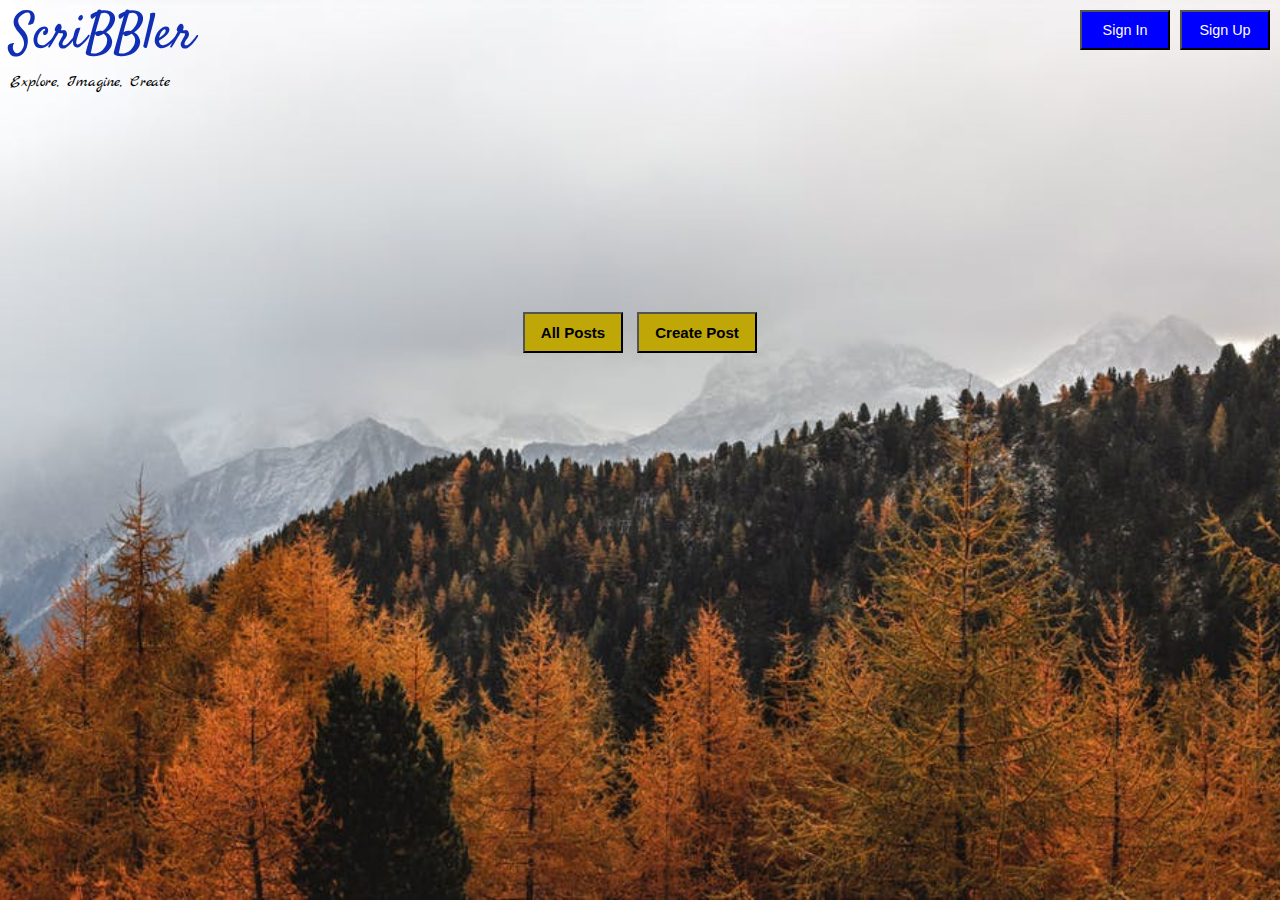
<file: index.html>
<!DOCTYPE html>
<html>
<head>
    <meta charset="UTF-8">
    <meta name="viewport" content="width=device-width,initial-scale=1.0">
    <meta http-equiv="X-UA-Compatible" content="ie-edge">
    
    <!-- Place all CSS for header in this file -->
    <link href='css\header.css' rel='stylesheet' type='text/css'>

    <!-- Place all CSS for the rest of the elements in this file -->
    <link href='css\index.css' rel='stylesheet' type='text/css'>

	<!-- Place all CSS for fonts in this file -->
    <link href='css\font.css' rel='stylesheet' type='text/css'>

</head>
<body>
    <div id="main-container-div">

        <div class="header">

        	<!-- Insert code for Sign Up, Sign In button here. Add code for "ScriBBler" heading and the sub-heading -->
          
                <input class="topBtn" type="button" value="Sign Up"> 
                <input class="topBtn" type="button" value="Sign In">
                <a id="webpageTitle" class="logoTitle">ScriBBler</a> 
                <p class="middleTxt">Explore, Imagine, Create</p>

        </div>
           
        <div class="postButtons">

                <!-- Insert code for All Posts & Create Post button here --> 
		<!--href in the below anchor tag links to bloglist.html-->
                <button type="button" class = "centreButtonOne" value="All Posts" ><a href="html/bloglist.html">All Posts</a></button> <!--/* changed*/--> 
                <input type="button" id="createPost" class ="centreButtonTwo" value="Create Post">	

         </div>
	    
     </div>
     
     <div>
	     <!-- Insert code for Sign In modal here -->
	          <!-- The Modal -->
	     <div id="myModal" class="modal">
		    <!-- Modal content -->
		     <div class="modal-content">
			     <span class="close">&times;</span>
			     <div class="modalHeader">
				     <h3 class="modalTitle">Welcome Back!</h3>
				     <!--hr tag makes horizontal rule -->
				     <hr id="hr">
			     </div>
                     <div class="modal-body">
			     <form>
				    <div>
					    <label>Username</label>
					    <input class="inputField" type="text" placeholder="Enter Username" required>
                                    </div>
                                    <div>
					    <label>Password</label>
                                            <input class="inputField" type="password" placeholder="Enter Password" required>
                                    </div>
				                <!-- Sign In button  -->
                                    <button type="submit" class="buttonColor">Sign In</button>
				        <!-- If the user is not a member then they can press signUp button which takes them to sign Up page-->
                                    <div class="not">Not a member?
                                        <span class="sign">sign Up</span>
                                    </div>
                             </form>
		     </div>
               </div>
      </div>

      <div>
	      <!-- Insert code for Sign Up modal here -->
	      <!-- The Modal -->
	      <div class="modal">
		      <!-- Modal content -->
		      <div class="modalContent">
			      <span class="close">&times;</span>
			      <div class="modalHeader">
				      <h3 class="modalTitle">Get Started</h3>
				      <!--hr tag makes horizontal rule -->
                                      <hr id="hr">
			      </div>
		              <div class="modalBody">
				      <form>
					      <div>
						      <label>Full Name</label>
                                                      <input class="inputField" type="text" placeholder="Enter Full Name" required>
					      </div>
                                              <div>
						      <label>Username</label>
                                                      <input class="inputField" type="text" placeholder="Enter Username" required>
					      </div>
                                              <div>
						      <label>Password</label>
                                                      <input class="inputField" type="password" placeholder="Enter password" required>
					      </div>
                                              <div>
						      <label>Confirm Password</label>
                                                      <input class="inputField" type="password" placeholder="Confirm Password" required>
                                              </div>
                                              <button class="buttonColor" type="submit">Sign Up</button>
				      </form>
		               </div>          
                       </div>
               </div>

      </div>
      <div>
	      <!-- Insert code for Create Post modal here -->
	      <!-- The Modal -->
	      <div class="modal">
		      <!-- Modal content -->
		      <div class="modalcontent">
			      <span class="close">&times;</span>
			      <div class="modalHeader">
				      <h1 class="modalTitle">Create Post</h1>
				      <!--hr tag makes horizontal rule -->
                                      <hr id="hr">
			      </div>
			      <div class="modalbody">
				      <form>
					      <div>
						      <label>Title</label>
                                                      <input class="inputField1" type="text" placeholder="Enter title" required>
					      </div>
                                              <div>
						      <label>Content for post</label>
                                                      <input class="textarea" type="textarea" rows="20" cols="50" placeholder="Enter Anything" required>
					      </div>
                                              <div>
						      <label>For whom??</label>
						      <!--select tag selects the option for whom it must be show  -->
						      <select>
							      <option value="Public">Public</option>
                                                              <option value="Private">Private</option>
                                                              <option value="closeFriends">closeFriends</option>
                                                      </select>
					      </div>
                                              <button class="buttonColorOne" type="submit">Post</button>
                                              <button class="red" type="submit" onclick="remove()">Cancel</button>
                                       </form>
                               </div>

                        </div>
	       </div>
       </div>
	     <!-- Place all Javascript for rest of the elements in this file -->
	     <script src="js\index.js"></script>
</body>
</html>
</file>
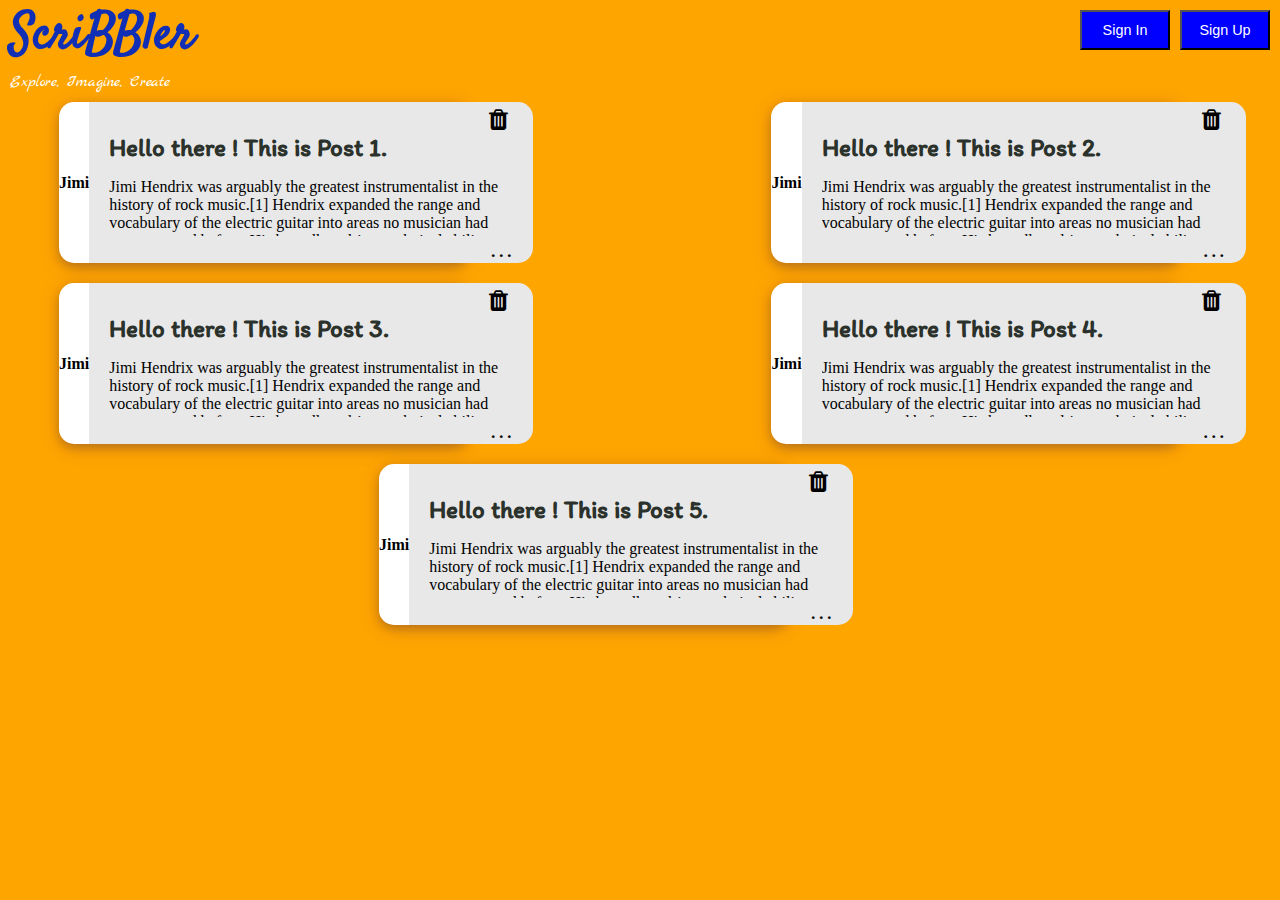
<file: html/bloglist.html>
<!DOCTYPE html>
<html>

<head>
    <link href='..\css\bloglist.css' rel='stylesheet' type='text/css'>    
    <link href='..\css\header.css' rel='stylesheet' type='text/css'>
    <link href='..\css\font.css' rel='stylesheet' type='text/css'>
    <link rel="stylesheet" href="..\font-awesome-4.7.0/css/font-awesome.min.css">
    <style>
    </style>
</head>
<body>
    <div id="main-container-div">
          <!-- Insert code for Sign Up, Sign In button here. 
                 Add code for "ScriBBler" heading and the sub-heading -->
        <div class="header">
                <input onclick="signup()" class="topBtn" type="button" value="Sign Up"> 
                <input onclick="signin()" class="topBtn" type="button" value="Sign In">
                <a id="webpageTitle" class="logoTitle">ScriBBler</a>
                <p class="middleTxt">Explore, Imagine, Create</p> 

        </div>
    </div>
    <div>
    <div id="myMdl" class="mdl">
            <div class="mdl-cntent">
                    <span class="closeOne">&times;</span>
                    <div class="modalHeader">
                    <h3 class="modalTitle">Welcome Back</h3>
                    <hr>
                    </div>
                    <div class="modal-body">
                            <form>
                                    <div>
                                    <span class="Username">Username</span>
                                      <input  class="inputField" type="text" placeholder="Enter Username" required>
                                    </div>
                                     <div>              
                                        <span class="psw">Password</span>
                                      <input  class="inputField" type="password" placeholder="Enter Password" required>
                                    </div>
                                    <button type="submit" class="btnColor">Sign In</button>
                                    <div class="not">Not a member?
                                        <span class="sign">Signup</span>
                                    </div>
                            </form>   
                          
                  </div>
                  </div>
                </div>

        <div>
                <div>
                        <div class="mdl">
                                <div class="modalCntent">
                                      <span class="closeOne">&times;</span>
                                      <div id="dect"class="modalHeader">
                                              <h3 class="modalTitle">Get Started</h3>
                                              <hr>
                                      </div>
                                      <div class="modalBody">
                                              <form>
                                                      <div>
                                                              <label>Full Name</label>
                                                              <input class="inputFieldOne" type="text" placeholder="Enter Full Name" required>
                                                      </div>
                                                      <div>
                                                              <label>Username</label>
                                                              <input class="inputFieldOne" type="text" placeholder="Enter Username" required>
                                                      </div>
                                                      <div>
                                                              <label>Password</label>
                                                              <input class="inputFieldOne" type="password" placeholder="Enter password" required>
                                                      </div>
                                                      <div>
                                                              <label>Confirm Password</label>
                                                              <input class="inputFieldOne" type="password" placeholder="Confirm Password" required>
                                                      </div>
                                                      <button class="btnColorOne" type="submit">Sign Up</button>
                                              </form>
              
                                      </div>                                       
                                </div>
                        </div>
        </div>


        <div class="allPostsContainer">
                <div class="post" id="fpost">
                    <div class="post-left">
                        <p class="post-username">Jimi</p>
                    </div>
                    <div class="post-content">
                        
                        <!-- Insert code for Trash icon here -->
                        <i id="myBtn" class="fa fa-trash" style="font-size: 24px" aria-sort="ascending"></i>
                        <span class="post-title">Hello there ! This is Post 1. </span>
                        <p class="post-desc">Jimi Hendrix was arguably the greatest instrumentalist in the history of rock music.[1] Hendrix expanded the range and vocabulary of the electric guitar into areas no musician had ever ventured before. His boundless drive, technical ability and creative application of such effects as distortion forever transformed the sound of rock and roll. While creating his unique musical voice and guitar style, Hendrix synthesized diverse genres, including blues, R&B, soul, British rock, American folk music, 1950s rock and roll, psychedelic and jazz.</p>
                        <!-- Insert code for ... icon here -->
                        <span onclick="window.location.href='post.html'" id="dots" style="font-size:24px">&#x2026;</span>
            
                    </div>
                        
                </div>
                <div class="post" id="spost">
                <div class="post-left">
                    <p class="post-username">Jimi</p>
                </div>
                <div class="post-content">
                    
                    <!-- Insert code for Trash icon here -->
                    <i id="myBtn" class="fa fa-trash" style="font-size: 24px" aria-sort="ascending"></i>
                    <span class="post-title">Hello there ! This is Post 2. </span>
                    <p class="post-desc">Jimi Hendrix was arguably the greatest instrumentalist in the history of rock music.[1] Hendrix expanded the range and vocabulary of the electric guitar into areas no musician had ever ventured before. His boundless drive, technical ability and creative application of such effects as distortion forever transformed the sound of rock and roll. While creating his unique musical voice and guitar style, Hendrix synthesized diverse genres, including blues, R&B, soul, British rock, American folk music, 1950s rock and roll, psychedelic and jazz.</p>
                    <!-- Insert code for ... icon here -->
                    <span onclick="window.location.href='post.html'" id="dots" style="font-size:24px">&#x2026;</span>
            
                </div>
            </div>
                <div class="post" id="tpost">
                    <div class="post-left">
                        <p class="post-username">Jimi</p>
                    </div>
                    <div class="post-content">
            
                        <!-- Insert code for Trash icon here -->
                        <i id="myBtn" class="fa fa-trash" style="font-size: 24px" aria-sort="ascending"></i>
            
                            <span class="post-title">Hello there ! This is Post 3. </span>
                            <p class="post-desc">Jimi Hendrix was arguably the greatest instrumentalist in the history of rock music.[1] Hendrix expanded the range and vocabulary of the electric guitar into areas no musician had ever ventured before. His boundless drive, technical ability and creative application of such effects as distortion forever transformed the sound of rock and roll. While creating his unique musical voice and guitar style, Hendrix synthesized diverse genres, including blues, R&B, soul, British rock, American folk music, 1950s rock and roll, psychedelic and jazz.</p>
            
                        <!-- Insert code for ... icon here -->
                        <span onclick="window.location.href='post.html'" id="dots" style="font-size:24px">&#x2026;</span>
            
            
                    </div>
                   
                </div>
                <div class="post" id="fopost">
                    <div class="post-left" id="post-right">
                        <p class="post-username">Jimi</p>
                    </div>
                    <div class="post-content">
            
                        <!-- Insert code for Trash icon here -->
                        <i id="myBtn" class="fa fa-trash" style="font-size: 24px" aria-sort="ascending"></i>
            
                            <span class="post-title">Hello there ! This is Post 4. </span>
                            <p class="post-desc">Jimi Hendrix was arguably the greatest instrumentalist in the history of rock music.[1] Hendrix expanded the range and vocabulary of the electric guitar into areas no musician had ever ventured before. His boundless drive, technical ability and creative application of such effects as distortion forever transformed the sound of rock and roll. While creating his unique musical voice and guitar style, Hendrix synthesized diverse genres, including blues, R&B, soul, British rock, American folk music, 1950s rock and roll, psychedelic and jazz.</p>
            
                        <!-- Insert code for ... icon here -->
                        <span onclick="window.location.href='post.html'" id="dots" style="font-size:24px">&#x2026;</span>
            
            
                    </div>
                </div>
            
                <div class="post" id="postMiddle">
                        <div class="post-left" id="post-center">
                            <p class="post-username">Jimi</p>
                        </div>
                        <div class="post-content">
            
                            <!-- Insert code for Trash icon here -->
                            <i id="myBtn" class="fa fa-trash" style="font-size: 24px" aria-sort="ascending"></i>
            
                                <span class="post-title">Hello there ! This is Post 5. </span>
                                <p class="post-desc">Jimi Hendrix was arguably the greatest instrumentalist in the history of rock music.[1] Hendrix expanded the range and vocabulary of the electric guitar into areas no musician had ever ventured before. His boundless drive, technical ability and creative application of such effects as distortion forever transformed the sound of rock and roll. While creating his unique musical voice and guitar style, Hendrix synthesized diverse genres, including blues, R&B, soul, British rock, American folk music, 1950s rock and roll, psychedelic and jazz.</p>
                            
                            <!-- Insert code for ... icon here -->
                            <span onclick="window.location.href='post.html'" id="dots" style="font-size:24px">&#x2026;</span>
            
                        
                        </div>
                    </div>
            
                    <div>
            
                        <!-- The Modal -->
                       <div id="myModal" class="modalThree">
                           <!-- Insert code for delete modal here -->
                        
            
                        <!-- Modal content -->
                        <div class="modal-content">
                            
                            <div class="modal-body">
                              <p class="sure">Are you sure you want to delete this post?</p>
                              <button class="redColor" type="submit">Yes</button>
                              <button class="greenColor" type="submit" onclick="remove()">No</button>
                            </div>
                            
                          </div>
            
              
                      </div>
                    </div>
                    
                </div>
  <script src="..\js\bloglist.js">  </script>
    <script src="..\js\header.js"> </script>
</body>

</html>
</file>
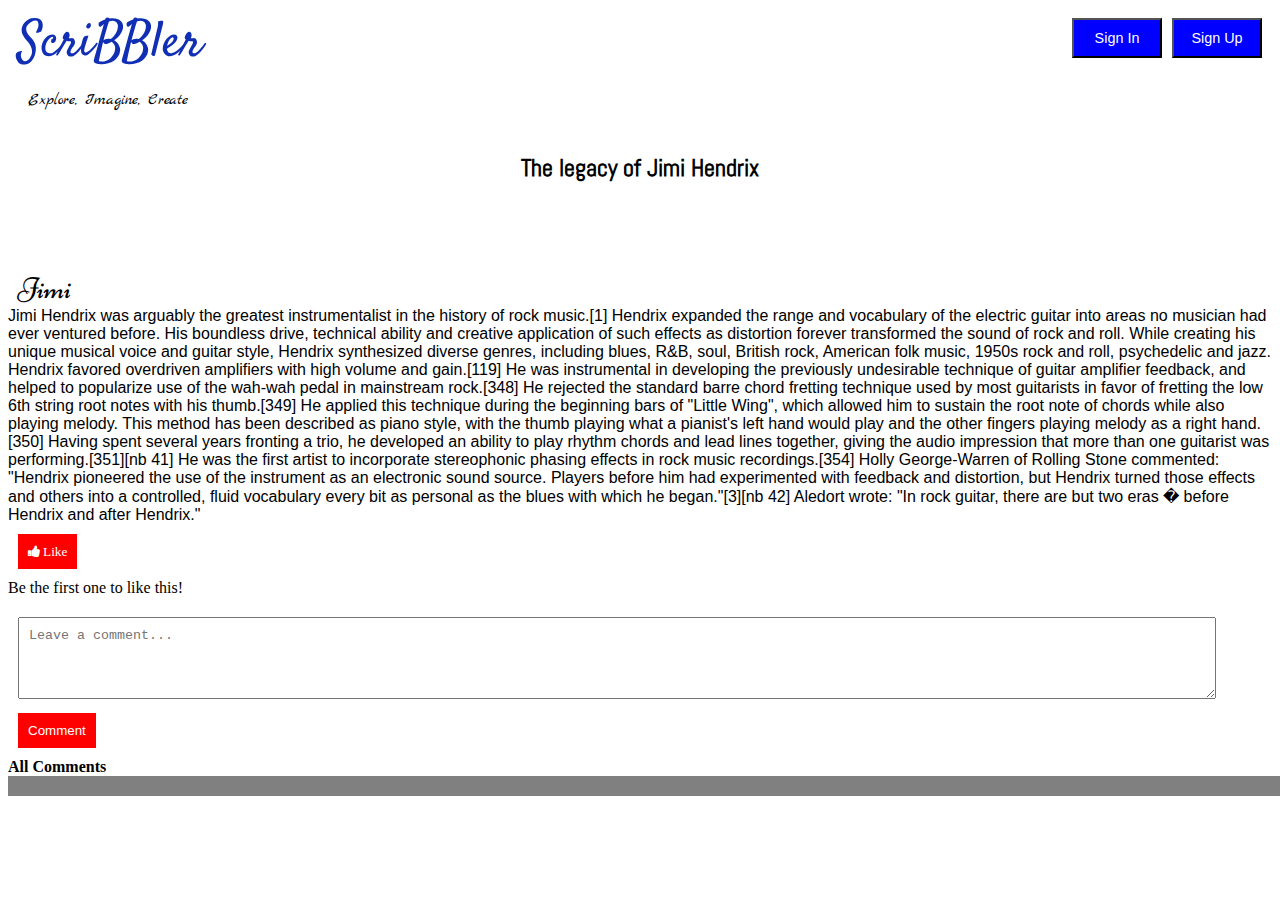
<file: html/post.html>
<!DOCTYPE html>
<head>
        
        <link href='..\css\post.css' rel='stylesheet' type='text/css'>
        <link href='..\css\header.css' rel='stylesheet' type='text/css'>
        <link rel="stylesheet" href="..\font-awesome-4.7.0/css/font-awesome.min.css">
        <link href='..\css\font.css' rel='stylesheet' type='text/css'>
    <style>        
    </style>     
</head>
<body>
        <div class="header">
            <!-- Insert code for Sign Up, Sign In button here. 
               Add code for "ScriBBler" heading and the sub-heading -->
            <input class="topBtn" onclick="signup()" id="btn" type="button" value="Sign Up" > 
                <input class="topBtn" onclick="signin()" id="myBtn" type="button" value="Sign In" >
                <a  id="wepageTitle" class="logoTitle">ScriBBler</a>
                <p class="middleTxt">Explore, Imagine, Create</p>
             
        </div>
        <div>
            <div id="myMdl" class="mdl">
                    <div class="mdl-cntent">
                            <span class="closeOne">&times;</span>
                            <div class="modalHeader">
                            <h3 class="modalTitle">Welcome Back</h3>
                            <hr>
                            </div>
                            <div class="modal-body">
                                    <form>
                                            <div>
                                            <span class="Username">Username</span>
                                              <input  class="inputField" type="text" placeholder="Enter Username" required>
                                            </div>
                                             <div>              
                                                <span class="psw">Password</span>
                                              <input  class="inputField" type="password" placeholder="Enter Password" required>
                                            </div>
                                            <button type="submit" class="btnColor">Sign In</button>
                                            <div class="not">Not a member?
                                                <span class="sign">Signup</span>
                                            </div>
                                    </form>   
                                  
                          </div>
                          </div>
                        </div>
                        <div>
                            <div>
                                    <div class="mdl">
                                            <div class="modalCntent">
                                                  <span class="closeOne">&times;</span>
                                                  <div id="dect"class="modalHeader">
                                                          <h3 class="modalTitle">Get Started</h3>
                                                          <hr>
                                                  </div>
                                                  <div class="modalBody">
                                                          <form>
                                                                  <div>
                                                                          <label>Full Name</label>
                                                                          <input class="inputFieldOne" type="text" placeholder="Enter Full Name" required>
                                                                  </div>
                                                                  <div>
                                                                          <label>Username</label>
                                                                          <input class="inputFieldOne" type="text" placeholder="Enter Username" required>
                                                                  </div>
                                                                  <div>
                                                                          <label>Password</label>
                                                                          <input class="inputFieldOne" type="password" placeholder="Enter password" required>
                                                                  </div>
                                                                  <div>
                                                                          <label>Confirm Password</label>
                                                                          <input class="inputFieldOne" type="password" placeholder="Confirm Password" required>
                                                                  </div>
                                                                  <button class="btnColorOne" type="submit">Sign Up</button>
                                                          </form>
                          
                                                  </div>                                       
                                            </div>
                                    </div>
                    </div>

    <div class="blogContent">
        <div id="blogTitle" class="blogTite">
        <h4 id="blogTitleNew" contenteditable="false">The legacy of Jimi Hendrix</h4>
    </div>

<div class="blogAuthor">

    <!-- Insert code for Edit/Save button and  -->
    <button id="edit" onclick="savePost()">Edit <i class="fa fa-pencil-square-o"></i></button>
    
    <span id="author">Jimi</span>
    
</div>

<div class="blogText">
    <div id="blogBody" contenteditable="false">
            Jimi Hendrix was arguably the greatest instrumentalist in the history of rock music.[1] Hendrix expanded the range and vocabulary of the electric guitar into areas no musician had ever ventured before. His boundless drive, technical ability and creative application of such effects as distortion forever transformed the sound of rock and roll. While creating his unique musical voice and guitar style, Hendrix synthesized diverse genres, including blues, R&B, soul, British rock, American folk music, 1950s rock and roll, psychedelic and jazz. Hendrix favored overdriven amplifiers with high volume and gain.[119] He was instrumental in developing the previously undesirable technique of guitar amplifier feedback, and helped to popularize use of the wah-wah pedal in mainstream rock.[348] He rejected the standard barre chord fretting technique used by most guitarists in favor of fretting the low 6th string root notes with his thumb.[349] He applied this technique during the beginning bars of "Little Wing", which allowed him to sustain the root note of chords while also playing melody. This method has been described as piano style, with the thumb playing what a pianist's left hand would play and the other fingers playing melody as a right hand.[350] Having spent several years fronting a trio, he developed an ability to play rhythm chords and lead lines together, giving the audio impression that more than one guitarist was performing.[351][nb 41] He was the first artist to incorporate stereophonic phasing effects in rock music recordings.[354] Holly George-Warren of Rolling Stone commented: "Hendrix pioneered the use of the instrument as an electronic sound source. Players before him had experimented with feedback and distortion, but Hendrix turned those effects and others into a controlled, fluid vocabulary every bit as personal as the blues with which he began."[3][nb 42] Aledort wrote: "In rock guitar, there are but two eras � before Hendrix and after Hendrix."
    </div>
</div>

<div class="lykBlgBtn">    
    <!-- Insert code for Like button, Comment button, Comment box here-->
        <button  id= "lykBlg" onclick="postLiked()"><i class="fa fa-thumbs-up"> Like</i></button> 
        <div id="cmntCounting">Be the first one to like this!</div>
      </div>

      <textarea rows = "4" name = "commnt" id="userComments" placeholder="Leave a comment..."></textarea>
      
          <div id="commentBg">
      <button id="addList" onclick="addComments(userComments)">Comment</button>
      </div>
      <div id="allComments">All Comments</div>
      <div id="bg">
        <div id="addEventNames"></div>
    </div>
      </div>

    

    <script src="..\js\post.js" defer></script>
    <script src="..\js\header.js">             
    </script>
    
</body>
</file>
